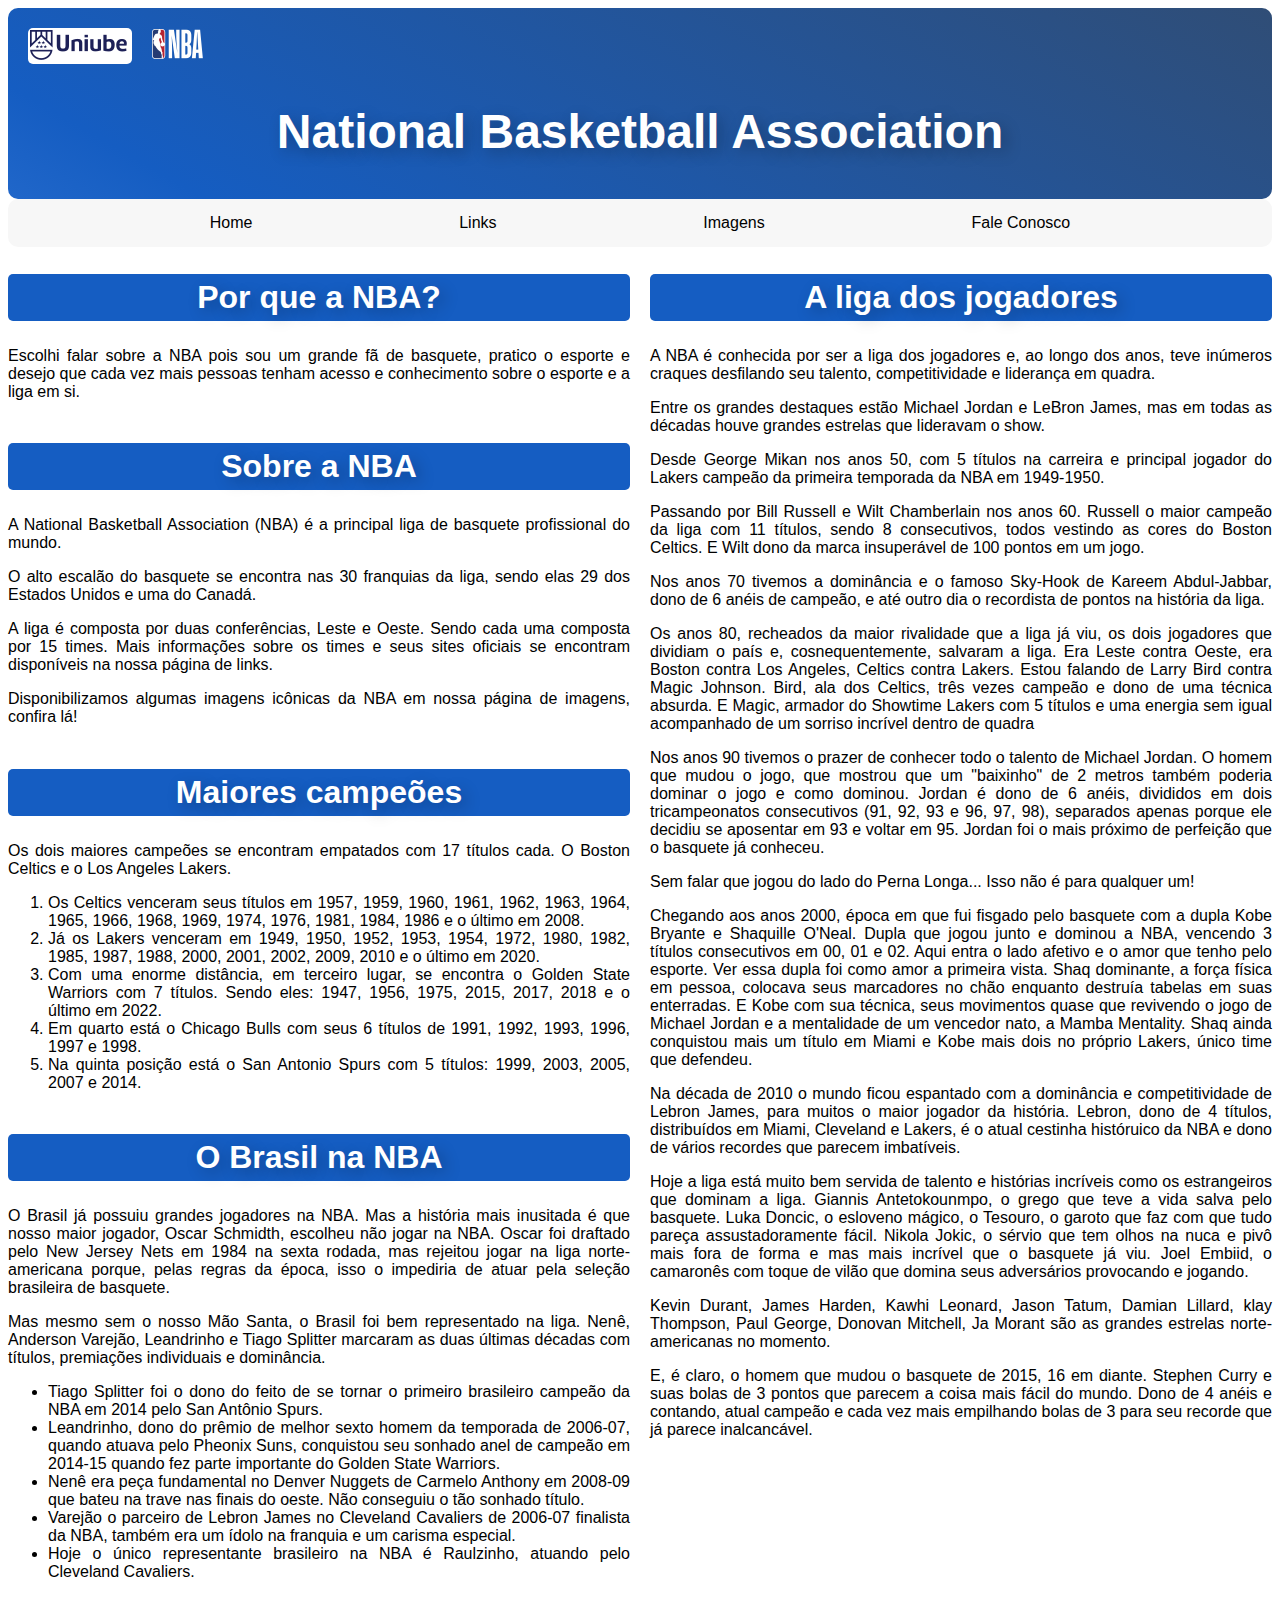
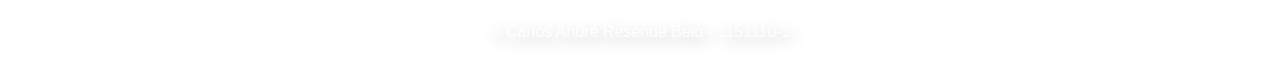
<file: index.html>
<!DOCTYPE html>
<html lang="pt-br">

<head>
	<meta charset="UTF-8">
	<meta http-equiv="X-UA-Compatible" content="IE=edge">
	<meta name="viewport" content="width=device-width, initial-scale=1.0">
	<title>11561110-1 Carlos André Resende Belo</title>
	<link rel="shortcut icon" href="imagens/favicon.ico" type="image/x-icon">
	<link rel="stylesheet" href="style.css">
</head>

<body>
	<header> <!-- Cabeçalho -->
		<div class="logos"> <!-- Box para logos -->
			<div class="uniube_logo"> <!-- Logo Uniube -->
				<a href="https://www.uniube.br" target="_blank" rel="external" title="Acesse o site da Uniube">
					<img src="imagens/logo_uni.png" alt="Logo da Uniube">
				</a>
			</div>
			<div class="nba_logo"> <!-- Logo NBA -->
				<a href="https://www.nba.com/" target="_blank" rel="external" title="Acesse o site da NBA">
					<img src="imagens/logo_nba.png" alt="Logo NBA">
				</a>
			</div>
		</div>
		<h1>National Basketball Association</h1> <!-- Título geral -->
	</header>

	<nav> <!-- Barra de navegação -->
		<ul>
			<li><a href="index.html" rel="home" target="_self" title="Volte para a homepage">Home</a></li>
			<!-- Página home -->
			<li><a href="links.html" rel="next" target="_self" title="Acesse nossa página de links">Links</a></li>
			<!-- Página links -->
			<li><a href="imagens.html" rel="next" target="_self" title="Acesse nossa página de imagens">Imagens</a></li>
			<!-- Página imagens -->
			<li><a href="fale_conosco.html" rel="next" target="_self" title="Acesse nossa página de contatos">Fale
					Conosco</a></li> <!-- Página fale conosco -->
		</ul>
	</nav>

	<main class="responsivo"> <!-- Área principal da página -->
		<div>
			<section>
				<h2>Por que a NBA?</h2>
				<p>Escolhi falar sobre a NBA pois sou um grande fã de basquete, pratico o esporte e desejo que cada vez
					mais pessoas tenham acesso e conhecimento sobre o esporte e a liga em si.</p>
			</section>
			<section>
				<h2>Sobre a NBA</h2>
				<p>A National Basketball Association (NBA) é a principal liga de basquete profissional do mundo.</p>
				<p>O alto escalão do basquete se encontra nas 30 franquias da liga, sendo elas 29 dos Estados Unidos e
					uma do Canadá.</p>
				<p>A liga é composta por duas conferências, Leste e Oeste. Sendo cada uma composta por 15 times. Mais
					informações sobre os times e seus sites oficiais se encontram disponíveis na nossa página de links.
				</p>
				<p>Disponibilizamos algumas imagens icônicas da NBA em nossa página de imagens, confira lá!</p>
			</section>
			<section>
				<h2>Maiores campeões</h2>
				<p>Os dois maiores campeões se encontram empatados com 17 títulos cada. O Boston Celtics e o Los Angeles
					Lakers.</p>
				<ol>
					<li>Os Celtics venceram seus títulos em 1957, 1959, 1960, 1961, 1962, 1963, 1964, 1965, 1966, 1968,
						1969, 1974, 1976, 1981, 1984, 1986 e o último em 2008.</li>
					<li>Já os Lakers venceram em 1949, 1950, 1952, 1953, 1954, 1972, 1980, 1982, 1985, 1987, 1988, 2000,
						2001, 2002, 2009, 2010 e o último em 2020.</li>
					<li>Com uma enorme distância, em terceiro lugar, se encontra o Golden State Warriors com 7 títulos.
						Sendo eles: 1947, 1956, 1975, 2015, 2017, 2018 e o último em 2022.</li>
					<li>Em quarto está o Chicago Bulls com seus 6 títulos de 1991, 1992, 1993, 1996, 1997 e 1998.</li>
					<li>Na quinta posição está o San Antonio Spurs com 5 títulos: 1999, 2003, 2005, 2007 e 2014.</li>
				</ol>
			</section>
			<section>
				<h2>O Brasil na NBA</h2>
				<p>O Brasil já possuiu grandes jogadores na NBA. Mas a história mais inusitada é que nosso maior
					jogador, Oscar Schmidth, escolheu não jogar na NBA. Oscar foi draftado pelo New Jersey Nets em 1984
					na sexta rodada, mas rejeitou jogar na liga norte-americana porque, pelas regras da época, isso o
					impediria de atuar pela seleção brasileira de basquete.</p>
				<p>Mas mesmo sem o nosso Mão Santa, o Brasil foi bem representado na liga. Nenê, Anderson Varejão,
					Leandrinho e Tiago Splitter marcaram as duas últimas décadas com títulos, premiações individuais e
					dominância.</p>
				<ul>
					<li>Tiago Splitter foi o dono do feito de se tornar o primeiro brasileiro campeão da NBA em 2014
						pelo San Antônio Spurs.</li>
					<li>Leandrinho, dono do prêmio de melhor sexto homem da temporada de 2006-07, quando atuava pelo
						Pheonix Suns, conquistou seu sonhado anel de campeão em 2014-15 quando fez parte importante do
						Golden State Warriors.</li>
					<li>Nenê era peça fundamental no Denver Nuggets de Carmelo Anthony em 2008-09 que bateu na trave nas
						finais do oeste. Não conseguiu o tão sonhado título.</li>
					<li>Varejão o parceiro de Lebron James no Cleveland Cavaliers de 2006-07 finalista da NBA, também
						era um ídolo na franquia e um carisma especial.</li>
					<li>Hoje o único representante brasileiro na NBA é Raulzinho, atuando pelo Cleveland Cavaliers.</li>
				</ul>
			</section>
		</div>
		<div>
			<article>
				<h2>A liga dos jogadores</h2>
				<p>A NBA é conhecida por ser a liga dos jogadores e, ao longo dos anos, teve inúmeros craques desfilando
					seu talento, competitividade e liderança em quadra.</p>
				<p>Entre os grandes destaques estão Michael Jordan e LeBron James, mas em todas as décadas houve grandes
					estrelas que lideravam o show.</p>
				<p>Desde George Mikan nos anos 50, com 5 títulos na carreira e principal jogador do Lakers campeão da
					primeira temporada da NBA em 1949-1950.</p>
				<p>Passando por Bill Russell e Wilt Chamberlain nos anos 60. Russell o maior campeão da liga com 11
					títulos, sendo 8 consecutivos, todos vestindo as cores do Boston Celtics. E Wilt dono da marca
					insuperável de 100 pontos em um jogo.</p>
				<p>Nos anos 70 tivemos a dominância e o famoso Sky-Hook de Kareem Abdul-Jabbar, dono de 6 anéis de
					campeão, e até outro dia o recordista de pontos na história da liga.</p>
				<p>Os anos 80, recheados da maior rivalidade que a liga já viu, os dois jogadores que dividiam o país e,
					cosnequentemente, salvaram a liga. Era Leste contra Oeste, era Boston contra Los Angeles, Celtics
					contra Lakers. Estou falando de Larry Bird contra Magic Johnson. Bird, ala dos Celtics, três vezes
					campeão e dono de uma técnica absurda. E Magic, armador do Showtime Lakers com 5 títulos e uma
					energia sem igual acompanhado de um sorriso incrível dentro de quadra</p>
				<p>Nos anos 90 tivemos o prazer de conhecer todo o talento de Michael Jordan. O homem que mudou o jogo,
					que mostrou que um "baixinho" de 2 metros também poderia dominar o jogo e como dominou. Jordan é
					dono de 6 anéis, divididos em dois tricampeonatos consecutivos (91, 92, 93 e 96, 97, 98), separados
					apenas porque ele decidiu se aposentar em 93 e voltar em 95. Jordan foi o mais próximo de perfeição
					que o basquete já conheceu.</p>
				<p>Sem falar que jogou do lado do Perna Longa... Isso não é para qualquer um!</p>
				<p>Chegando aos anos 2000, época em que fui fisgado pelo basquete com a dupla Kobe Bryante e Shaquille
					O'Neal. Dupla que jogou junto e dominou a NBA, vencendo 3 títulos consecutivos em 00, 01 e 02. Aqui
					entra o lado afetivo e o amor que tenho pelo esporte. Ver essa dupla foi como amor a primeira vista.
					Shaq dominante, a força física em pessoa, colocava seus marcadores no chão enquanto destruía tabelas
					em suas enterradas. E Kobe com sua técnica, seus movimentos quase que revivendo o jogo de Michael
					Jordan e a mentalidade de um vencedor nato, a Mamba Mentality. Shaq ainda conquistou mais um título
					em Miami e Kobe mais dois no próprio Lakers, único time que defendeu.</p>
				<p>Na década de 2010 o mundo ficou espantado com a dominância e competitividade de Lebron James, para
					muitos o maior jogador da história. Lebron, dono de 4 títulos, distribuídos em Miami, Cleveland e
					Lakers, é o atual cestinha históruico da NBA e dono de vários recordes que parecem imbatíveis.</p>
				<p>Hoje a liga está muito bem servida de talento e histórias incríveis como os estrangeiros que dominam
					a liga. Giannis Antetokounmpo, o grego que teve a vida salva pelo basquete. Luka Doncic, o esloveno
					mágico, o Tesouro, o garoto que faz com que tudo pareça assustadoramente fácil. Nikola Jokic, o
					sérvio que tem olhos na nuca e pivô mais fora de forma e mas mais incrível que o basquete já viu.
					Joel Embiid, o camaronês com toque de vilão que domina seus adversários provocando e jogando.</p>
				<p>Kevin Durant, James Harden, Kawhi Leonard, Jason Tatum, Damian Lillard, klay Thompson, Paul George,
					Donovan Mitchell, Ja Morant são as grandes estrelas norte-americanas no momento.</p>
				<p>E, é claro, o homem que mudou o basquete de 2015, 16 em diante. Stephen Curry e suas bolas de 3
					pontos que parecem a coisa mais fácil do mundo. Dono de 4 anéis e contando, atual campeão e cada vez
					mais empilhando bolas de 3 para seu recorde que já parece inalcancável.</p>
			</article>
		</div>
	</main>

	<footer> <!-- Rodapé -->
		<p>&copy; Carlos André Resende Belo - 1151110-1</p>
	</footer>
</body>

</html>
</file>
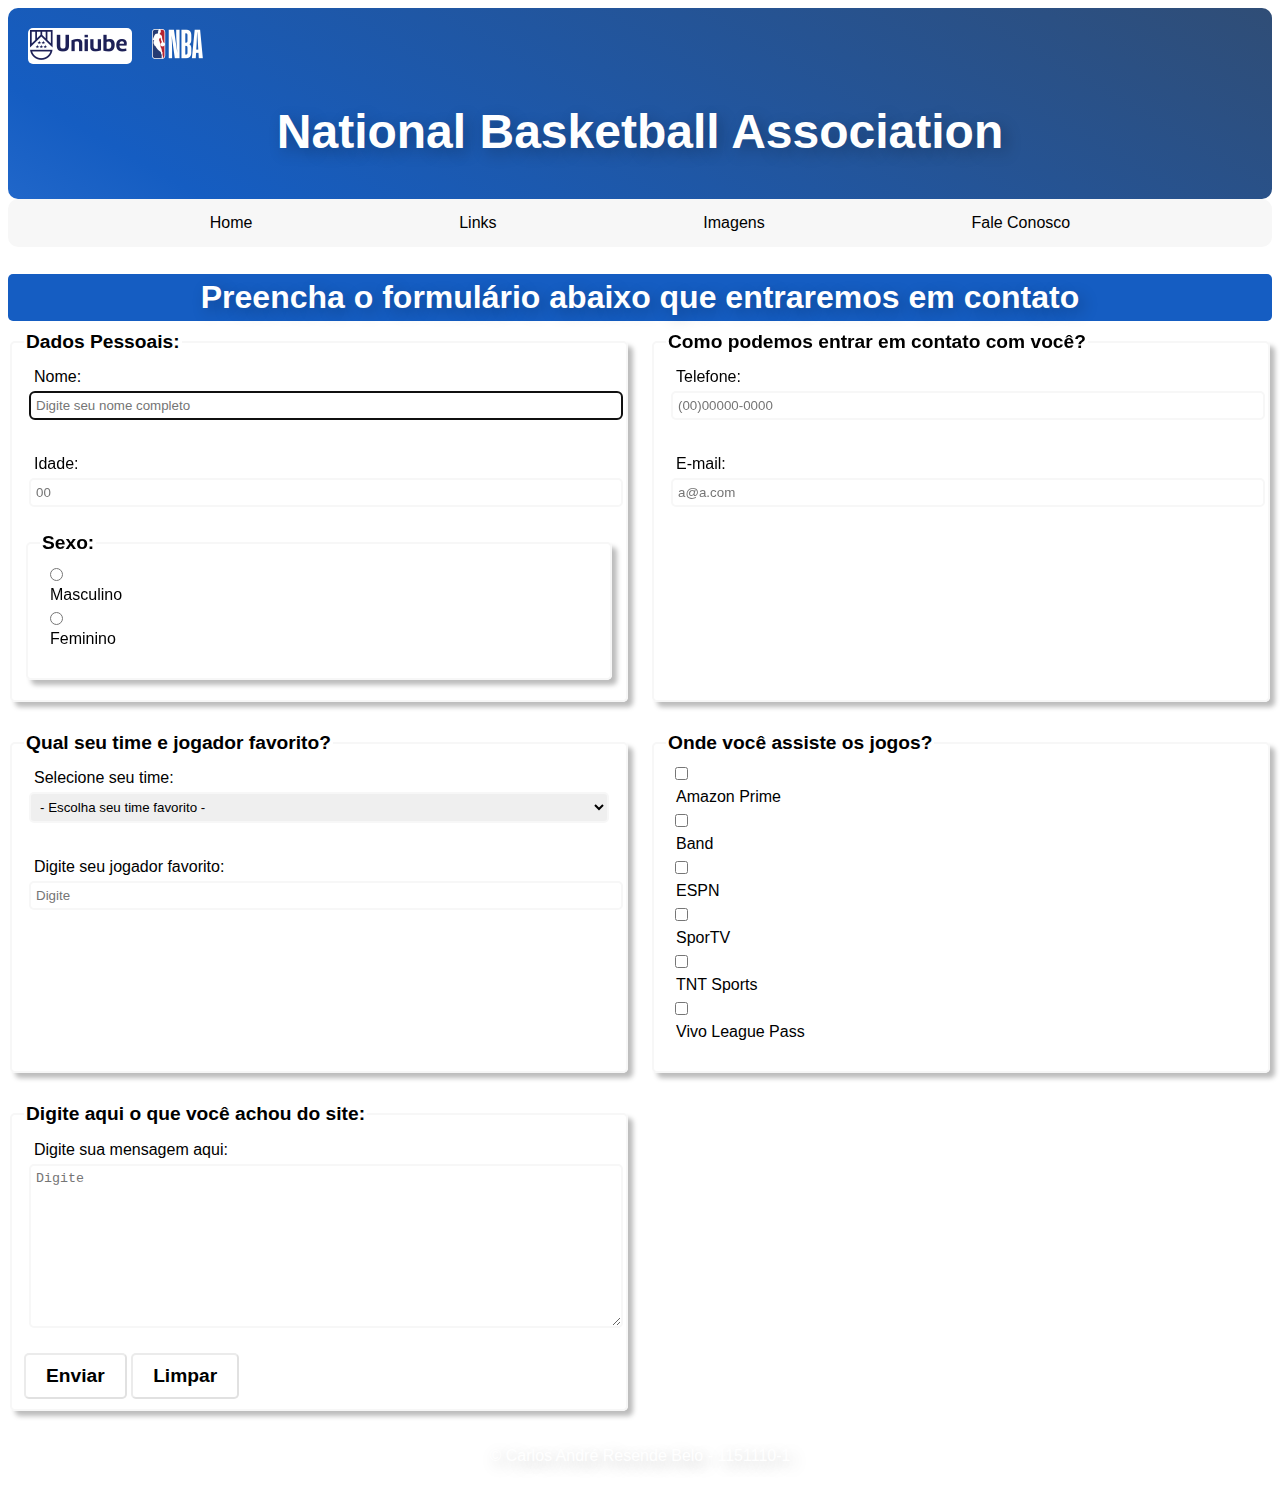
<file: fale_conosco.html>
<!DOCTYPE html>
<html lang="pt-br">

<head>
	<meta charset="UTF-8">
	<meta http-equiv="X-UA-Compatible" content="IE=edge">
	<meta name="viewport" content="width=device-width, initial-scale=1.0">
	<title>Fale Conosco</title>
	<link rel="shortcut icon" href="imagens/favicon.ico" type="image/x-icon">
	<link rel="stylesheet" href="style.css">
</head>

<body>
	<header> <!-- Cabeçalho -->
		<div class="logos"> <!-- Box para logos -->
			<div class="uniube_logo"> <!-- Logo Uniube -->
				<a href="https://www.uniube.br" target="_blank" rel="external" title="Acesse o site da Uniube">
					<img src="imagens/logo_uni.png" alt="Logo da Uniube">
				</a>
			</div>
			<div class="nba_logo"> <!-- Logo NBA -->
				<a href="https://www.nba.com/" target="_blank" rel="external" title="Acesse o site da NBA">
					<img src="imagens/logo_nba.png" alt="Logo NBA">
				</a>
			</div>
		</div>
		<h1>National Basketball Association</h1> <!-- Título geral -->
	</header>

	<nav> <!-- Barra de navegação -->
		<ul>
			<li><a href="index.html" rel="home" target="_self" title="Volte para a homepage">Home</a></li>
			<!-- Página home -->
			<li><a href="links.html" rel="next" target="_self" title="Acesse nossa página de links">Links</a></li>
			<!-- Página links -->
			<li><a href="imagens.html" rel="next" target="_self" title="Acesse nossa página de imagens">Imagens</a></li>
			<!-- Página imagens -->
			<li><a href="fale_conosco.html" rel="next" target="_self" title="Acesse nossa página de contatos">Fale
					Conosco</a></li> <!-- Página fale conosco -->
		</ul>
	</nav>

	<main> <!-- Área principal da página -->
		<h2>Preencha o formulário abaixo que entraremos em contato</h2>
		<form action="fale_conosco.php" method="post" class="responsivo"> <!-- Formulário -->
			<fieldset>
				<legend>Dados Pessoais:</legend>
				<div class="form_field"> <!-- Box nome -->
					<label for="nome">Nome:</label>
					<input type="text" name="nome" id="nome" title="Digite seu nome" size="36" maxlength="35"
						placeholder="Digite seu nome completo" autofocus required>
				</div>
				<div class="form_field"> <!-- Box idade -->
					<label for="idade">Idade:</label>
					<input type="number" name="idade" id="idade" title="Informe sua idade" min="16" max="99" required
						placeholder="00">
				</div>
				<fieldset>
					<legend>Sexo:</legend>
					<div class="form_field"> <!-- Box sexo -->
						<input type="radio" name="sexo" id="sexo_masc" title="Sexo Masculino" value="M" required>
						<label for="sexo_masc">Masculino</label>
						<input type="radio" name="sexo" id="sexo_fem" title="Sexo Feminino" value="F" required>
						<label for="sexo_fem">Feminino</label>
					</div>
				</fieldset>
			</fieldset>
			<fieldset>
				<legend>Como podemos entrar em contato com você?</legend>
				<div class="form_field"> <!-- Box telefone -->
					<label for="telefone">Telefone:</label>
					<input type="tel" name="telefone" id="telefone" title="Digite seu telefone" size="11" maxlength="11"
						pattern="[0-9]{11}" required placeholder="(00)00000-0000">
				</div>
				<div class="form_field">
					<label for="email">E-mail:</label> <!-- Box e-mail -->
					<input type="email" name="email" id="email" title="Digite seu e-mail" required
						placeholder="a@a.com">
				</div>
			</fieldset>
			<fieldset>
				<legend>Qual seu time e jogador favorito?</legend>
				<div class="form_field"> <!-- Box time favorito -->
					<label for="time_fav">Selecione seu time:</label>
					<select name="time_fav" id="time_fav" title="Escolha seu time favorito">
						<option value="" selected>- Escolha seu time favorito -</option>
						<optgroup label="Conferência Leste">
							<option value="hawks">Atlanta Hawks</option>
							<option value="celtics">Boston Celtics</option>
							<option value="nets">Brooklyn Nets</option>
							<option value="hornets">Charlotte Hornets</option>
							<option value="bulls">Chicago Bulls</option>
							<option value="cavs">Cleveland Cavaliers</option>
							<option value="pistons">Detroit Pistons</option>
							<option value="pacers">Indiana Pacers</option>
							<option value="heat">Miami Heat</option>
							<option value="bucks">Milwaukee Bucks</option>
							<option value="knicks">New York Knicks</option>
							<option value="magic">Orlando Magic</option>
							<option value="sixers">Philadelphia 76ers</option>
							<option value="raptors">Toronto Raptors</option>
							<option value="wizards">Washington Wizards</option>
						</optgroup>
						<optgroup label="Conferência Oeste">
							<option value="mavs">Dallas Mavericks</option>
							<option value="nuggets">Denver Nuggets</option>
							<option value="warriors">Golden State Warriors</option>
							<option value="rockets">Houston Rockets</option>
							<option value="clippers">Los Angeles Clippers</option>
							<option value="lakers">Los Angeles Lakers</option>
							<option value="grizzlies">Memphis Grizzlies</option>
							<option value="wolves">Minnesota Timberwolves</option>
							<option value="pelicans">New Orleans Pelicans</option>
							<option value="thunder">Oklahoma City Thunder</option>
							<option value="suns">Phoenix Suns</option>
							<option value="blazers">Portland Trail Blazers</option>
							<option value="kings">Sacramento Kings</option>
							<option value="spurs">San Antonio Spurs</option>
							<option value="jazz">Utah Jazz</option>
						</optgroup>
					</select>
				</div>
				<div class="form_field"> <!-- Box jogador favorito -->
					<label for="jogador">Digite seu jogador favorito:</label>
					<input type="text" name="jogador" id="jogador" list="jogador_fav"
						title="Digite seu jogador favorito" placeholder="Digite">
					<datalist id="jogador_fav">
						<option value="Damian Lillard"></option>
						<option value="Donovan Mitchell"></option>
						<option value="Giannis Antetokounmpo"></option>
						<option value="James Harden"></option>
						<option value="Jason Tatum"></option>
						<option value="Joel Embiid"></option>
						<option value="Kevin Durant"></option>
						<option value="Kawhi Leonard"></option>
						<option value="Klay Thompson"></option>
						<option value="Lebron James"></option>
						<option value="Luka Doncic"></option>
						<option value="Ja Morant"></option>
						<option value="Nikola Jokic"></option>
						<option value="Paul George"></option>
						<option value="Stephen Curry"></option>

					</datalist>
				</div>
			</fieldset>
			<fieldset>
				<legend>Onde você assiste os jogos?</legend>
				<div class="form_field"> <!-- Box jogos -->
					<input type="checkbox" name="jogos[]" id="jogo_amazon" value="amazon" title="Amazon Prime">
					<label for="jogo_amazon">Amazon Prime</label>
					<input type="checkbox" name="jogos[]" id="jogo_band" value="band" title="Band">
					<label for="jogo_band">Band</label>
					<input type="checkbox" name="jogos[]" id="jogo_espn" value="espn" title="ESPN">
					<label for="jogo_espn">ESPN</label>
					<input type="checkbox" name="jogos[]" id="jogo_sportv" value="sportv" title="SporTV">
					<label for="jogo_sportv">SporTV</label>
					<input type="checkbox" name="jogos[]" id="jogo_tnt" value="tnt" title="TNT Sports">
					<label for="jogo_tnt">TNT Sports</label>
					<input type="checkbox" name="jogos[]" id="jogo_vivo" value="vivo" title="Vivo League Pass">
					<label for="jogo_vivo">Vivo League Pass</label>
				</div>
			</fieldset>
			<fieldset>
				<legend>Digite aqui o que você achou do site:</legend>
				<div class="form_field"> <!-- Box mensagem -->
					<label for="mensagem_txt">Digite sua mensagem aqui:</label>
					<textarea name="mensagem_txt" id="mensagem_txt" title="Mensagem" cols="50" rows="10"
						placeholder="Digite"></textarea>
				</div>
				<button type="submit" id="enviar" title="Clique aqui para enviar o formulário">Enviar</button>
				<button type="reset" id="limpar" title="Clique aqui para limpar o formulário">Limpar</button>
			</fieldset>
		</form>
	</main>

	<footer> <!-- Rodapé -->
		<p>&copy; Carlos André Resende Belo - 1151110-1</p>
	</footer>
</body>

</html>
</file>
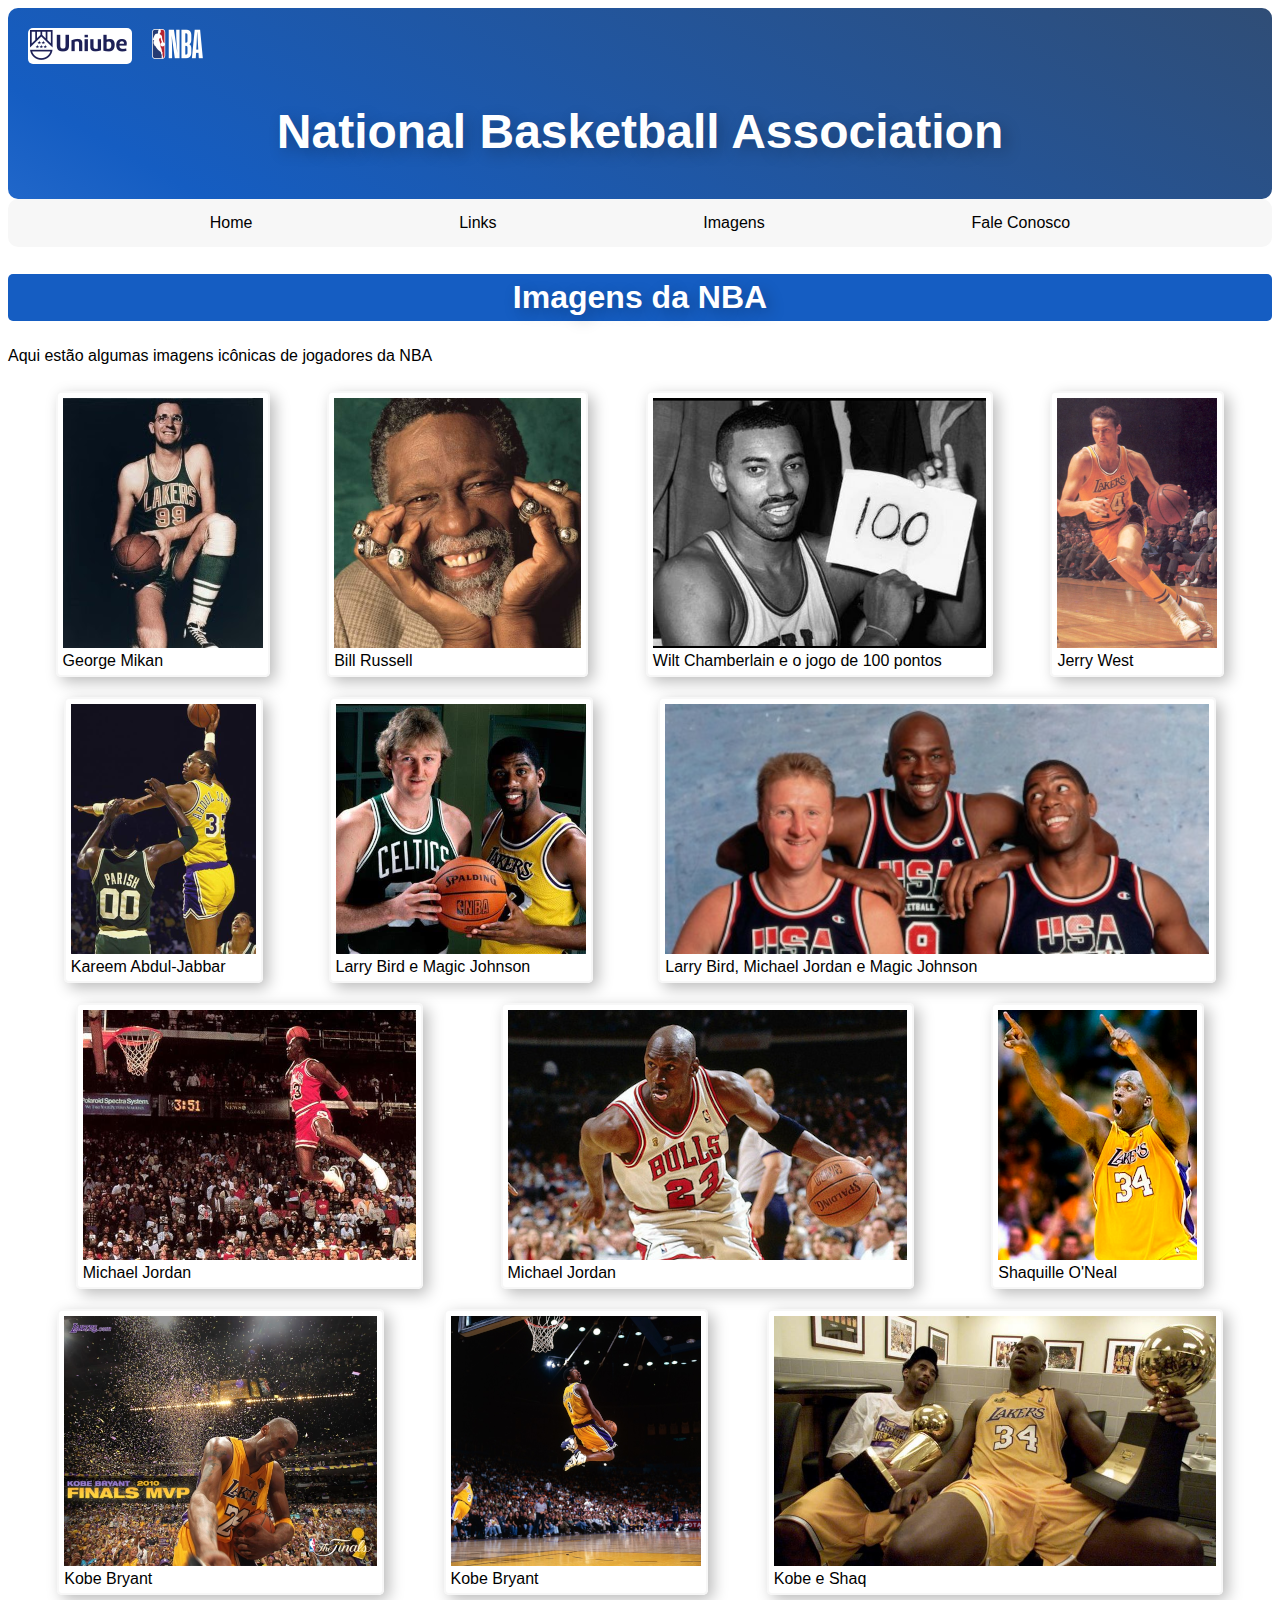
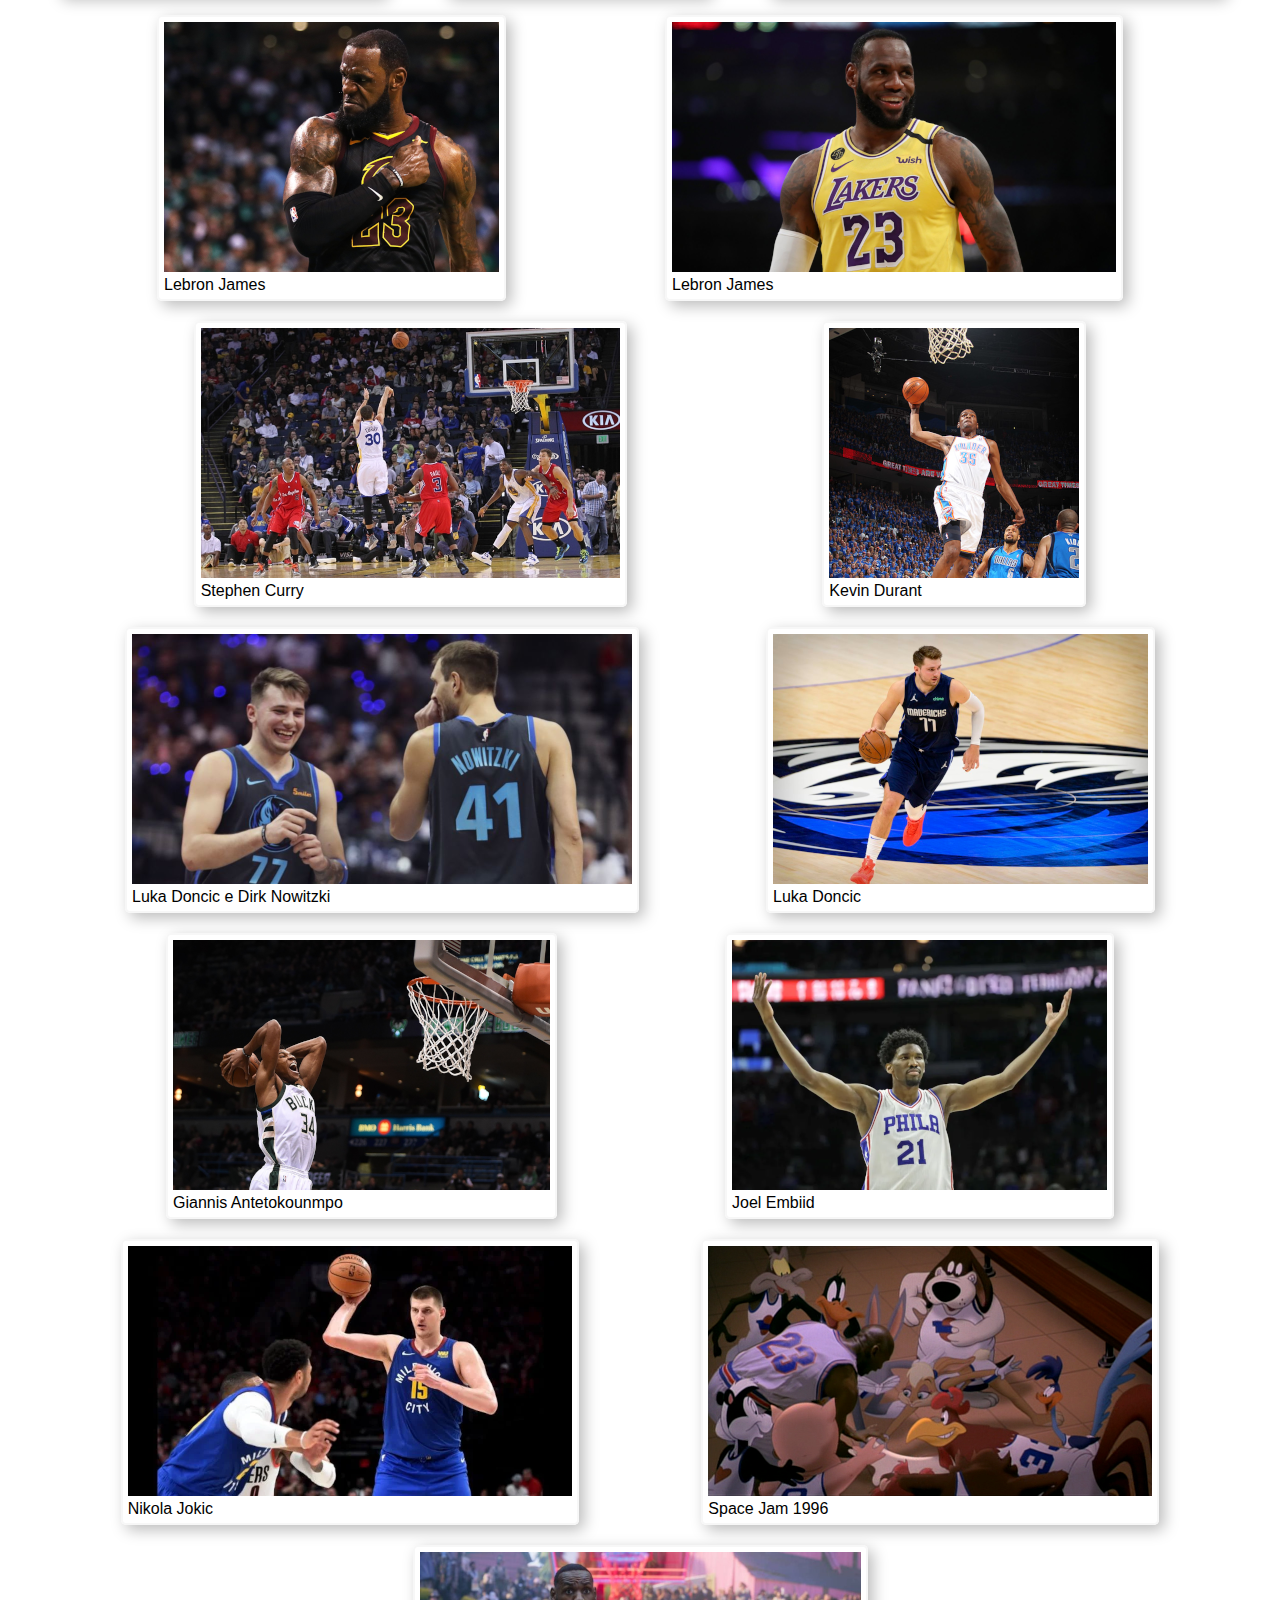
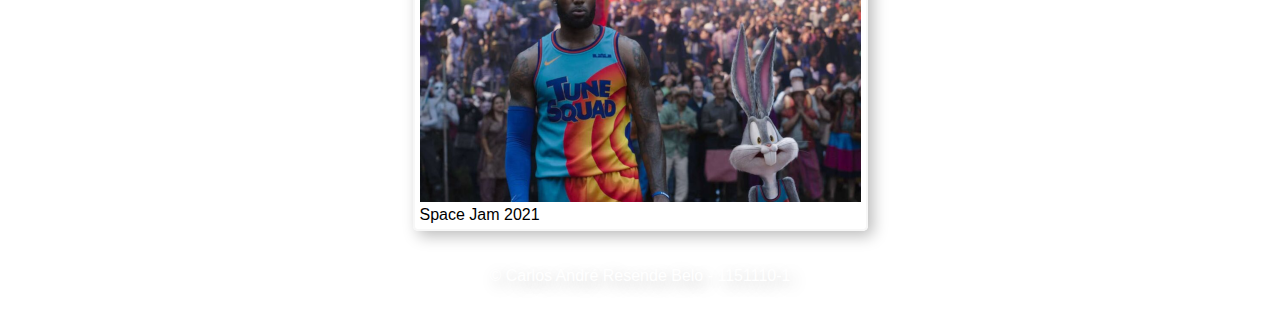
<file: imagens.html>
<!DOCTYPE html>
<html lang="pt-br">

<head>
	<meta charset="UTF-8">
	<meta http-equiv="X-UA-Compatible" content="IE=edge">
	<meta name="viewport" content="width=device-width, initial-scale=1.0">
	<title>Imagens</title>
	<link rel="shortcut icon" href="imagens/favicon.ico" type="image/x-icon">
	<link rel="stylesheet" href="style.css">
</head>

<body>
	<header> <!-- Cabeçalho -->
		<div class="logos"> <!-- Box para logos -->
			<div class="uniube_logo"> <!-- Logo Uniube -->
				<a href="https://www.uniube.br" target="_blank" rel="external" title="Acesse o site da Uniube">
					<img src="imagens/logo_uni.png" alt="Logo da Uniube">
				</a>
			</div>
			<div class="nba_logo"> <!-- Logo NBA -->
				<a href="https://www.nba.com/" target="_blank" rel="external" title="Acesse o site da NBA">
					<img src="imagens/logo_nba.png" alt="Logo NBA">
				</a>
			</div>
		</div>
		<h1>National Basketball Association</h1> <!-- Título geral -->
	</header>

	<nav> <!-- Barra de navegação -->
		<ul>
			<li><a href="index.html" rel="home" target="_self" title="Volte para a homepage">Home</a></li>
			<!-- Página home -->
			<li><a href="links.html" rel="next" target="_self" title="Acesse nossa página de links">Links</a></li>
			<!-- Página links -->
			<li><a href="imagens.html" rel="next" target="_self" title="Acesse nossa página de imagens">Imagens</a></li>
			<!-- Página imagens -->
			<li><a href="fale_conosco.html" rel="next" target="_self" title="Acesse nossa página de contatos">Fale
					Conosco</a></li> <!-- Página fale conosco -->
		</ul>
	</nav>

	<main> <!-- Área principal da página -->
		<h2>Imagens da NBA</h2>
		<p>Aqui estão algumas imagens icônicas de jogadores da NBA</p>
		<div class="imagem"> <!-- Box de imagens -->
			<figure>
				<img src="imagens/mikan.png" alt="George Mikan">
				<figcaption>George Mikan</figcaption>
			</figure>
			<figure>
				<img src="imagens/russell.png" alt="Bill Russell">
				<figcaption>Bill Russell</figcaption>
			</figure>
			<figure>
				<img src="imagens/wilt.png" alt="Wilt Chamberlain">
				<figcaption>Wilt Chamberlain e o jogo de 100 pontos</figcaption>
			</figure>
			<figure>
				<img src="imagens/west.png" alt="Jerry West">
				<figcaption>Jerry West</figcaption>
			</figure>
			<figure>
				<img src="imagens/kareem.png" alt="Kareem Abdul-Jabbar">
				<figcaption>Kareem Abdul-Jabbar</figcaption>
			</figure>
			<figure>
				<img src="imagens/bird_magic.png" alt="Larry Bird e Magic Johnson">
				<figcaption>Larry Bird e Magic Johnson</figcaption>
			</figure>
			<figure>
				<img src="imagens/dream_team.png" alt="Dream Team">
				<figcaption>Larry Bird, Michael Jordan e Magic Johnson</figcaption>
			</figure>
			<figure>
				<img src="imagens/jordan.png" alt="Michael Jordan">
				<figcaption>Michael Jordan</figcaption>
			</figure>
			<figure>
				<img src="imagens/jordan1.png" alt="Michael Jordan">
				<figcaption>Michael Jordan</figcaption>
			</figure>
			<figure>
				<img src="imagens/shaq.png" alt="Shaquille O'Neal">
				<figcaption>Shaquille O'Neal</figcaption>
			</figure>
			<figure>
				<img src="imagens/kobe.png" alt="Kobe Bryant">
				<figcaption>Kobe Bryant</figcaption>
			</figure>
			<figure>
				<img src="imagens/kobedunk.png" alt="Kobe Bryant">
				<figcaption>Kobe Bryant</figcaption>
			</figure>
			<figure>
				<img src="imagens/kobe_shaq.png" alt="Kobe Bryant e Shaquille O'Neal">
				<figcaption>Kobe e Shaq</figcaption>
			</figure>
			<figure>
				<img src="imagens/lebron.png" alt="Lebron James">
				<figcaption>Lebron James</figcaption>
			</figure>
			<figure>
				<img src="imagens/lebron2.png" alt="Lebron James">
				<figcaption>Lebron James</figcaption>
			</figure>
			<figure>
				<img src="imagens/curry.png" alt="Stephen Curry">
				<figcaption>Stephen Curry</figcaption>
			</figure>
			<figure>
				<img src="imagens/durant.png" alt="Kevin Durant">
				<figcaption>Kevin Durant</figcaption>
			</figure>
			<figure>
				<img src="imagens/luka_dirk.png" alt="Luka e Dirk">
				<figcaption>Luka Doncic e Dirk Nowitzki</figcaption>
			</figure>
			<figure>
				<img src="imagens/luka.png" alt="Luka Doncic">
				<figcaption>Luka Doncic</figcaption>
			</figure>
			<figure>
				<img src="imagens/giannis.png" alt="Giannis Antetokounmpo">
				<figcaption>Giannis Antetokounmpo</figcaption>
			</figure>
			<figure>
				<img src="imagens/embiid.png" alt="Joel Embiid">
				<figcaption>Joel Embiid</figcaption>
			</figure>
			<figure>
				<img src="imagens/jokic.png" alt="Nikola Jokic">
				<figcaption>Nikola Jokic</figcaption>
			</figure>
			<figure>
				<img src="imagens/spacejamjordan.png" alt="Space Jam">
				<figcaption>Space Jam 1996</figcaption>
			</figure>
			<figure>
				<img src="imagens/spacejamlebron.png" alt="Space Jam">
				<figcaption>Space Jam 2021</figcaption>
			</figure>
		</div>
	</main>

	<footer> <!-- Rodapé -->
		<p>&copy; Carlos André Resende Belo - 1151110-1</p>
	</footer>
</body>

</html>
</file>
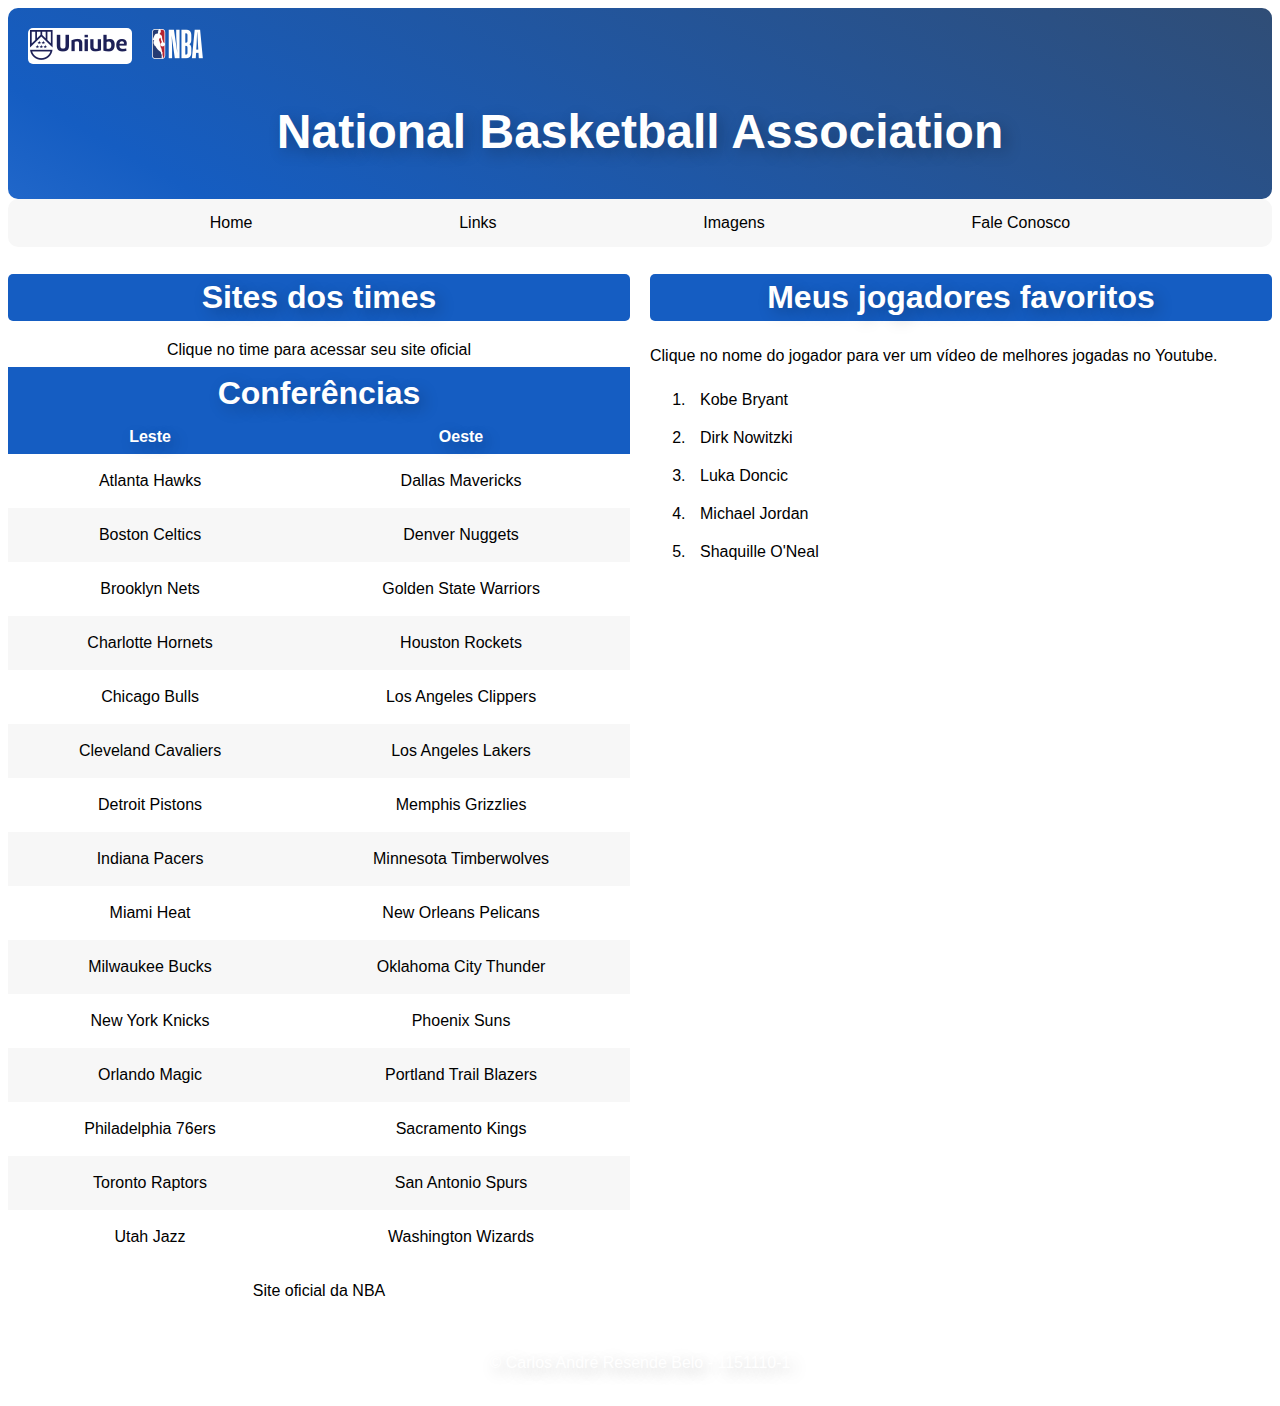
<file: links.html>
<!DOCTYPE html>
<html lang="pt-br">

<head>
    <meta charset="UTF-8">
    <meta http-equiv="X-UA-Compatible" content="IE=edge">
    <meta name="viewport" content="width=device-width, initial-scale=1.0">
    <title>Links</title>
    <link rel="shortcut icon" href="imagens/favicon.ico" type="image/x-icon">
    <link rel="stylesheet" href="style.css">
</head>

<body>
    <header> <!-- Cabeçalho -->
        <div class="logos"> <!-- Box para logos -->
            <div class="uniube_logo"> <!-- Logo Uniube -->
                <a href="https://www.uniube.br" target="_blank" rel="external" title="Acesse o site da Uniube">
                    <img src="imagens/logo_uni.png" alt="Logo da Uniube">
                </a>
            </div>
            <div class="nba_logo"> <!-- Logo NBA -->
                <a href="https://www.nba.com/" target="_blank" rel="external" title="Acesse o site da NBA">
                    <img src="imagens/logo_nba.png" alt="Logo NBA">
                </a>
            </div>
        </div>
        <h1>National Basketball Association</h1> <!-- Título geral -->
    </header>

    <nav> <!-- Barra de navegação -->
        <ul>
            <li><a href="index.html" rel="home" target="_self" title="Volte para a homepage">Home</a></li>
            <!-- Página home -->
            <li><a href="links.html" rel="next" target="_self" title="Acesse nossa página de links">Links</a></li>
            <!-- Página links -->
            <li><a href="imagens.html" rel="next" target="_self" title="Acesse nossa página de imagens">Imagens</a></li>
            <!-- Página imagens -->
            <li><a href="fale_conosco.html" rel="next" target="_self" title="Acesse nossa página de contatos">Fale
                    Conosco</a></li> <!-- Página fale conosco -->
        </ul>
    </nav>

    <main class="responsivo"> <!-- Área principal da página-->

        <section>
            <h2>Sites dos times</h2>
            <table> <!-- Tabela com links -->
                <caption>Clique no time para acessar seu site oficial</caption>
                <thead>
                    <tr>
                        <th colspan="2" id="th_conferencias">Conferências</th>
                    </tr>
                    <tr>
                        <th>Leste</th>
                        <th>Oeste</th>
                    </tr>
                </thead>
                <tbody>
                    <tr>
                        <td><a href="https://www.nba.com/hawks" target="_blank" rel="external"
                                title="Seguir para o site do Atlanta Hawks">Atlanta Hawks</a>
                        </td>
                        <td><a href="https://www.mavs.com/" target="_blank" rel="external"
                                title="Seguir para o site do Dallas Mavericks">Dallas Mavericks</a>
                        </td>
                    </tr>
                    <tr>
                        <td><a href="https://www.nba.com/celtics" target="_blank" rel="external"
                                title="Seguir para o site do Boston Celtics">Boston Celtics</a>
                        </td>
                        <td><a href="https://www.nba.com/nuggets" target="_blank" rel="external"
                                title="Seguir para o site do Denver Nuggets">Denver Nuggets</a>
                        </td>
                    </tr>
                    <tr>
                        <td><a href="https://www.nba.com/nets" target="_blank" rel="external"
                                title="Seguir para o site do Brooklyn Nets">Brooklyn Nets</a>
                        </td>
                        <td><a href="https://www.nba.com/warriors" target="_blank" rel="external"
                                title="Seguir para o site do Golden State Warriors">Golden State Warriors</a>
                        </td>
                    </tr>
                    <tr>
                        <td><a href="https://www.nba.com/hornets" target="_blank" rel="external"
                                title="Seguir para o site do Charlotte Hornets">Charlotte Hornets</a>
                        </td>
                        <td><a href="https://www.nba.com/rockets" target="_blank" rel="external"
                                title="Seguir para o site do Houston Rockets">Houston Rockets</a>
                        </td>
                    </tr>
                    <tr>
                        <td><a href="https://www.nba.com/bulls" target="_blank" rel="external"
                                title="Seguir para o site do Chicago Bulls">Chicago Bulls</a>
                        </td>
                        <td><a href="https://www.nba.com/clippers" target="_blank" rel="external"
                                title="Seguir para o site do Los Angeles Clippers">Los Angeles Clippers</a>
                        </td>
                    </tr>
                    <tr>
                        <td><a href="https://www.nba.com/cavaliers" target="_blank" rel="external"
                                title="Seguir para o site do Cleveland Cavaliers">Cleveland Cavaliers</a>
                        </td>
                        <td><a href="https://www.nba.com/lakers" target="_blank" rel="external"
                                title="Seguir para o site do Los Angeles Lakers">Los Angeles Lakers</a>
                        </td>
                    </tr>
                    <tr>
                        <td><a href="https://www.nba.com/pistons" target="_blank" rel="external"
                                title="Seguir para o site do Detroit Pistons">Detroit Pistons</a>
                        </td>
                        <td><a href="https://www.nba.com/grizzlies" target="_blank" rel="external"
                                title="Seguir para o site do Memphis Grizzlies">Memphis Grizzlies</a>
                        </td>
                    </tr>
                    <tr>
                        <td><a href="https://www.nba.com/pacers" target="_blank" rel="external"
                                title="Seguir para o site do Indiana Pacers">Indiana Pacers</a>
                        </td>
                        <td><a href="https://www.nba.com/timberwolves" target="_blank" rel="external"
                                title="Seguir para o site do Minnesota Timberwolves">Minnesota Timberwolves</a>
                        </td>
                    </tr>
                    <tr>
                        <td><a href="https://www.nba.com/heat" target="_blank" rel="external"
                                title="Seguir para o site do Miami Heat">Miami Heat</a>
                        </td>
                        <td><a href="https://www.nba.com/pelicans" target="_blank" rel="external"
                                title="Seguir para o site do New Orleans Pelicans">New Orleans Pelicans</a>
                        </td>
                    </tr>
                    <tr>
                        <td><a href="https://www.nba.com/bucks" target="_blank" rel="external"
                                title="Seguir para o site do Milwaukee Bucks">Milwaukee Bucks</a>
                        </td>
                        <td><a href="https://www.nba.com/thunder" target="_blank" rel="external"
                                title="Seguir para o site do Oklahoma City Thunder">Oklahoma City Thunder</a>
                        </td>
                    </tr>
                    <tr>
                        <td><a href="https://www.nba.com/knicks" target="_blank" rel="external"
                                title="Seguir para o site do New York Knicks">New York Knicks</a>
                        </td>
                        <td><a href="https://www.nba.com/suns" target="_blank" rel="external"
                                title="Seguir para o site do Phoenix Suns">Phoenix Suns</a>
                        </td>
                    </tr>
                    <tr>
                        <td><a href="https://www.nba.com/magic" target="_blank" rel="external"
                                title="Seguir para o site do Orlando Magic">Orlando Magic</a>
                        </td>
                        <td><a href="https://www.nba.com/blazers" target="_blank" rel="external"
                                title="Seguir para o site do Portland Trail Blazers">Portland Trail Blazers</a>
                        </td>
                    </tr>
                    <tr>
                        <td><a href="https://www.nba.com/sixers" target="_blank" rel="external"
                                title="Seguir para o site do Philadelphia 76ers">Philadelphia 76ers</a>
                        </td>
                        <td><a href="https://www.nba.com/kings" target="_blank" rel="external"
                                title="Seguir para o site do Sacramento Kings">Sacramento Kings</a>
                        </td>
                    </tr>
                    <tr>
                        <td><a href="https://www.nba.com/raptors" target="_blank" rel="external"
                                title="Seguir para o site do Toronto Raptors">Toronto Raptors</a>
                        </td>
                        <td><a href="https://www.nba.com/spurs" target="_blank" rel="external"
                                title="Seguir para o site do San Antonio Spurs">San Antonio Spurs</a>
                        </td>
                    </tr>
                    <tr>
                        <td><a href="https://www.nba.com/jazz" target="_blank" rel="external"
                                title="Seguir para o site do Utah Jazz">Utah Jazz</a>
                        </td>
                        <td> <a href="https://www.nba.com/wizards" target="_blank" rel="external"
                                title="Seguir para o site do Washington Wizards">Washington Wizards</a>
                        </td>
                    </tr>
                </tbody>
                <tfoot>
                    <tr>
                        <td colspan="2"><a href="https://www.nba.com/" target="_blank" rel="external"
                                title="Seguir para o site da NBA">Site oficial da NBA</a>
                        </td>
                    </tr>
                </tfoot>
            </table>
        </section>

        <section>
            <h2>Meus jogadores favoritos</h2>
            <p>Clique no nome do jogador para ver um vídeo de melhores jogadas no Youtube.</p>
            <ol> <!-- Lista com links -->
                <li><a href="https://youtu.be/BaTd_F2yIrU" target="_blank" rel="external"
                        title="Seguir para vídeo sobre Kobe Bryant">Kobe Bryant</a></li>
                <li><a href="https://youtu.be/BfixJPEky1I" target="_blank" rel="external"
                        title="Seguir para vídeo sobre Dirk Nowitzki">Dirk Nowitzki</a></li>
                <li><a href="https://youtu.be/GQ83Z2liNSA" target="_blank" rel="external"
                        title="Seguir para vídeo sobre Luka Doncic">Luka Doncic</a></li>
                <li><a href="https://youtu.be/jbW4f60dCNA" target="_blank" rel="external"
                        title="Seguir para vídeo sobre Michael Jordan">Michael Jordan</a></li>
                <li><a href="https://youtu.be/3VlMSo7AXow" target="_blank" rel="external"
                        title="Seguir para vídeo sobre Shaquille O'Neal">Shaquille O'Neal</a></li>
            </ol>
        </section>

    </main>

    <footer> <!-- Rodapé -->
        <p>&copy; Carlos André Resende Belo - 1151110-1</p>
    </footer>
</body>

</html>
</file>
<file: style.css>
@charset "UTF-8";

/* Estilo para todas as páginas */
/* Estilo geral do corpo do documento */
body {
  font-family: Arial, Helvetica, sans-serif;
  font-size: 16px;
  color: black;
  text-align: justify;
}

/* Estilo para os títulos h2 */
h2 {
  background-color: #155dc2;
  color: white;
  font-size: 2em;
  width: 100%;
  margin-bottom: 10px;
  padding: 5px;
  border-radius: 5px;
  box-sizing: border-box;
  display: inline-block;
  text-align: center;
  text-shadow: 5px 5px 15px rgba(0, 0, 0, 0.267);
}

/* Estilo para classe responsivo, faz as duas colunas virarem apenas uma quando a tela está pequena */
.responsivo {
  display: grid;
  grid-template-columns: 1fr 1fr;
  gap: 20px;
}

/* Define a largura máxima */
@media (max-width: 750px) {
  .responsivo {
    grid-template-columns: 1fr;
  }
}

/* Cabeçalho */
/* Estilo geral do cabeçalho */
header {
  background-image: linear-gradient(30deg, #65a2f7, #155dc2, #304d75);
  background-attachment: fixed;
  color: white;
  padding: 20px;
  border-radius: 10px;
}

/* Estilo para as logos */
.logos {
  display: flex;
  align-items: center;
  margin-bottom: 20px;
}

/* Estilo para logo da Uniube */
.uniube_logo {
  background-color: white;
  width: 100px;
  margin-right: 20px;
  padding: 2px;
  border-radius: 5px;
  padding-bottom: 0px;
}

/* Estilo para logo da NBA */
.nba_logo {
  width: 100px;
}

/* Estilo para o título principal */
header h1 {
  margin: 0;
  font-size: 3em;
  text-align: center;
  padding: 20px;
  text-shadow: 5px 5px 15px rgba(0, 0, 0, 0.267);
}

/* Barra de navegação */
/* Estilo geral da barra de navegação */
nav {
  background-color: #f7f7f7;
  width: auto;
  padding: 5px;
  border-radius: 10px;
}

/* Estilo para a lista não ordenada da barra de navegação */
nav ul {
  display: flex;
  justify-content: space-evenly;
  list-style: none;
  margin: 0;
  padding: 0;
}

/* Estilo para os links na barra de navegação */
nav ul li a {
  text-decoration: none;
  color: black;
  display: flex;
  padding: 10px;
}

/* Estilo quando o mouse passa por cima do link na barra de navegação */
nav ul li a:hover {
  background-color: #155dc2;
  color: white;
  width: fit-content;
  border-radius: 5px;
  box-shadow: 5px 5px 15px rgba(0, 0, 0, 0.267);
}

/* Rodapé */
/* Estilo para o rodapé */
footer {
  background-image: linear-gradient(270deg, #65a2f7, #155dc2, #304d75);
  background-attachment: fixed;
  color: white;
  padding: 10px;
  text-align: center;
  border-radius: 10px;
  text-shadow: 5px 5px 15px rgba(0, 0, 0, 0.267);
}

/* Página de links */
/* Estilo para a tabela */
table {
  border-collapse: collapse;
  margin: 10px 0;
  border: none;
  float: left;
  width: 100%;
}

/* Estilo para a legenda da tabela */
caption {
  margin-bottom: 8px;
  text-align: center;
}

/* Estilo para o cabeçalho de tabela */
th {
  text-align: center;
  padding: 8px;
  background-color: #155dc2;
  color: white;
  text-shadow: 5px 5px 15px rgba(0, 0, 0, 0.267);
}

/* Estilo para o primeiro cabeçalho da tabela */
#th_conferencias {
  font-size: 2rem;
}

/* Estilo para as células de tabela */
td {
  text-align: center;
  padding: 8px;
}

/* Estilo para cada linha par da tabela */
tr:nth-child(even) {
  background-color: #f7f7f7;
}

/* Estilo de link de cada célula da tabela */
td a {
  text-decoration: none;
  color: black;
  display: block;
  padding: 10px;
}

/* Estilo quando o mouse passa por cima do link na célula da tabela */
td a:hover {
  background-color: #155dc2;
  color: white;
  border-radius: 5px;
  display: block;
  box-shadow: 5px 5px 15px rgba(0, 0, 0, 0.267);
}

/* Estilo para os links de cada item da lista ordenada */
ol li a {
  text-decoration: none;
  color: black;
  display: flex;
  padding: 10px;
}

/* Estilo quando o mouse passa por cima dos links na lista ordenada */
ol li a:hover {
  background-color: #155dc2;
  color: white;
  border-radius: 5px;
  width: fit-content;
  box-shadow: 5px 5px 15px rgba(0, 0, 0, 0.267);
}

/* Página de imagens */
/* Estilo para div imagem */
.imagem {
  display: flex;
  flex-wrap: wrap;
  align-items: center;
  justify-content: space-evenly;
}

/* Estilo para figuras */
figure {
  margin: 10px;
  padding: 5px;
  width: fit-content;
  height: auto;
  border: 2px solid #f7f7f7;
  border-radius: 5px;
  box-shadow: 5px 5px 15px rgba(0, 0, 0, 0.267);
}

/* Estilo para imagens dentro da tag figure */
figure img {
  max-width: fit-content;
  height: auto;
}

/* Estilo para a página fale_conosco */
/* Estilo para o formulário */
/* Estilo para o fieldset do formulário */
fieldset {
  border: 2px solid #f7f7f7;
  border-radius: 5px;
  box-shadow: 5px 5px 5px rgba(0, 0, 0, 0.267);
  margin-bottom: 10px;
}

/* Estilo para a legenda do fieldset */
fieldset legend {
  font-size: 1.2rem;
  font-weight: bold;
}

/* Estilo para os quadros do formulário */
.form_field {
  display: flex;
  flex-direction: column;
  margin-bottom: 10px;
  align-items: start;
  padding: 5px;
}

/* Estilo para as labels */
label {
  width: 100%;
  margin: 5px;
}

/* Estilo para os inputs */
input[type="text"],
input[type="number"],
input[type="tel"],
input[type="email"],
select,
datalist,
textarea {
  border: 2px solid #f7f7f7;
  border-radius: 5px;
  padding: 5px;
  margin-bottom: 10px;
  width: 100%;
}

/* Estilo para os botões */
button {
  border-color: rgba(0, 0, 0, 0.116);
  border-radius: 5px;
  padding: 10px 20px;
  background-color: white;
  color: black;
  font-size: 1.2rem;
  font-weight: bolder;
  cursor: pointer;
}

/* Estilo quando o mouse passa por cima dos botões */
button:hover {
  background-color: #155dc2;
  color: white;
  box-shadow: 5px 5px 15px rgba(0, 0, 0, 0.267);
}
</file>
